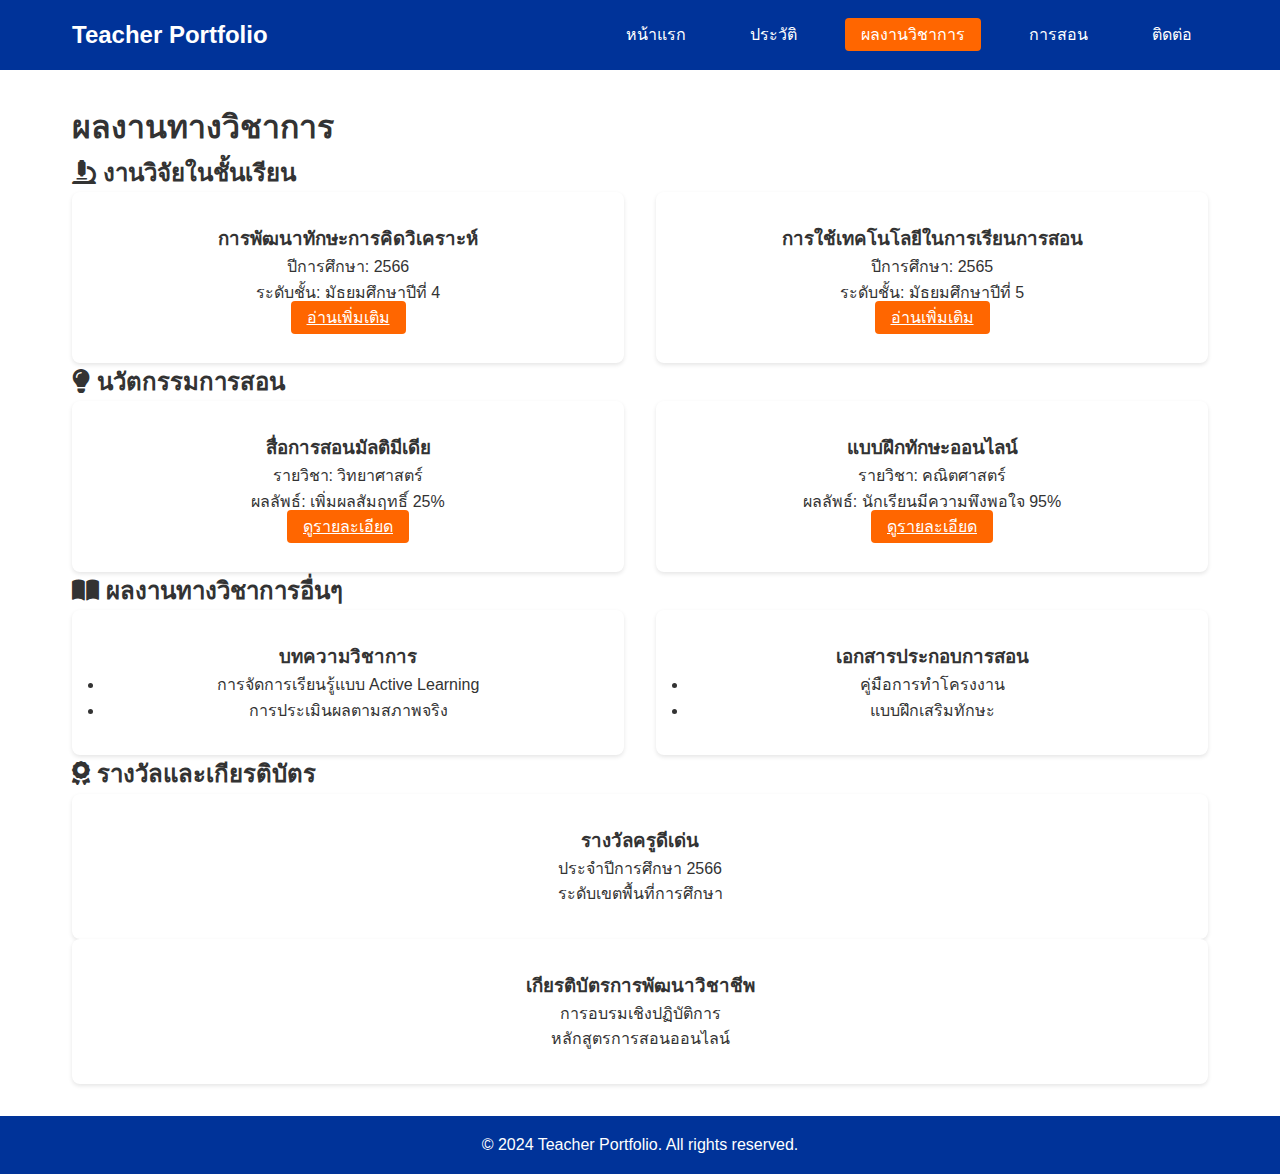
<file: academic.html>
<!DOCTYPE html>
<html lang="th">
<head>
    <meta charset="UTF-8">
    <meta name="viewport" content="width=device-width, initial-scale=1.0">
    <title>Portfolio - ผลงานวิชาการ</title>
    <link rel="stylesheet" href="css/style.css">
    <link rel="stylesheet" href="https://cdnjs.cloudflare.com/ajax/libs/font-awesome/6.0.0/css/all.min.css">
</head>
<body>
    <nav>
        <div class="nav-container">
            <div class="logo">Teacher Portfolio</div>
            <ul class="nav-links">
                <li><a href="index.html">หน้าแรก</a></li>
                <li><a href="profile.html">ประวัติ</a></li>
                <li><a href="academic.html" class="active">ผลงานวิชาการ</a></li>
                <li><a href="teaching.html">การสอน</a></li>
                <li><a href="contact.html">ติดต่อ</a></li>
            </ul>
        </div>
    </nav>

    <main class="container">
        <h1>ผลงานทางวิชาการ</h1>
        
        <!-- งานวิจัย -->
        <section class="academic-section">
            <h2><i class="fas fa-microscope"></i> งานวิจัยในชั้นเรียน</h2>
            <div class="academic-grid">
                <div class="card">
                    <h3>การพัฒนาทักษะการคิดวิเคราะห์</h3>
                    <p>ปีการศึกษา: 2566</p>
                    <p>ระดับชั้น: มัธยมศึกษาปีที่ 4</p>
                    <a href="#" class="btn">อ่านเพิ่มเติม</a>
                </div>
                <div class="card">
                    <h3>การใช้เทคโนโลยีในการเรียนการสอน</h3>
                    <p>ปีการศึกษา: 2565</p>
                    <p>ระดับชั้น: มัธยมศึกษาปีที่ 5</p>
                    <a href="#" class="btn">อ่านเพิ่มเติม</a>
                </div>
            </div>
        </section>

        <!-- นวัตกรรมการสอน -->
        <section class="academic-section">
            <h2><i class="fas fa-lightbulb"></i> นวัตกรรมการสอน</h2>
            <div class="academic-grid">
                <div class="card">
                    <h3>สื่อการสอนมัลติมีเดีย</h3>
                    <p>รายวิชา: วิทยาศาสตร์</p>
                    <p>ผลลัพธ์: เพิ่มผลสัมฤทธิ์ 25%</p>
                    <a href="#" class="btn">ดูรายละเอียด</a>
                </div>
                <div class="card">
                    <h3>แบบฝึกทักษะออนไลน์</h3>
                    <p>รายวิชา: คณิตศาสตร์</p>
                    <p>ผลลัพธ์: นักเรียนมีความพึงพอใจ 95%</p>
                    <a href="#" class="btn">ดูรายละเอียด</a>
                </div>
            </div>
        </section>

        <!-- ผลงานทางวิชาการอื่นๆ -->
        <section class="academic-section">
            <h2><i class="fas fa-book-open"></i> ผลงานทางวิชาการอื่นๆ</h2>
            <div class="academic-grid">
                <div class="card">
                    <h3>บทความวิชาการ</h3>
                    <ul class="academic-list">
                        <li>การจัดการเรียนรู้แบบ Active Learning</li>
                        <li>การประเมินผลตามสภาพจริง</li>
                    </ul>
                </div>
                <div class="card">
                    <h3>เอกสารประกอบการสอน</h3>
                    <ul class="academic-list">
                        <li>คู่มือการทำโครงงาน</li>
                        <li>แบบฝึกเสริมทักษะ</li>
                    </ul>
                </div>
            </div>
        </section>

        <!-- รางวัลและเกียรติบัตร -->
        <section class="academic-section">
            <h2><i class="fas fa-award"></i> รางวัลและเกียรติบัตร</h2>
            <div class="awards-grid">
                <div class="card">
                    <h3>รางวัลครูดีเด่น</h3>
                    <p>ประจำปีการศึกษา 2566</p>
                    <p>ระดับเขตพื้นที่การศึกษา</p>
                </div>
                <div class="card">
                    <h3>เกียรติบัตรการพัฒนาวิชาชีพ</h3>
                    <p>การอบรมเชิงปฏิบัติการ</p>
                    <p>หลักสูตรการสอนออนไลน์</p>
                </div>
            </div>
        </section>
    </main>

    <footer>
        <p>&copy; 2024 Teacher Portfolio. All rights reserved.</p>
    </footer>
</body>
</html>
</file>
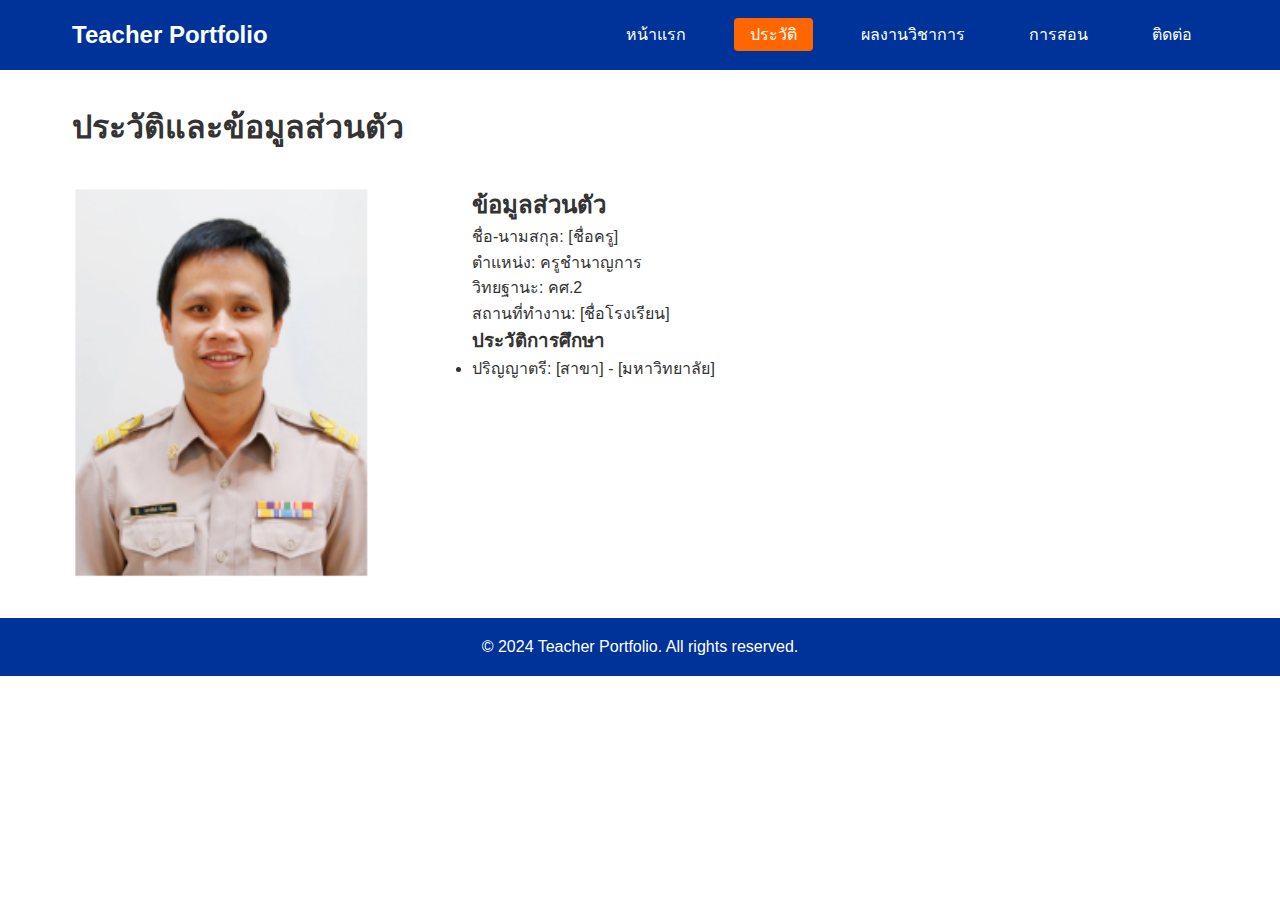
<file: profile.html>
<!-- profile.html -->
<!DOCTYPE html>
<html lang="th">
<head>
    <meta charset="UTF-8">
    <meta name="viewport" content="width=device-width, initial-scale=1.0">
    <title>Portfolio - ประวัติ</title>
    <link rel="stylesheet" href="css/style.css">
    <link rel="stylesheet" href="https://cdnjs.cloudflare.com/ajax/libs/font-awesome/6.0.0/css/all.min.css">
</head>
<body>
    <nav>
        <div class="nav-container">
            <div class="logo">Teacher Portfolio</div>
            <ul class="nav-links">
                <li><a href="index.html">หน้าแรก</a></li>
                <li><a href="profile.html" class="active">ประวัติ</a></li>
                <li><a href="academic.html">ผลงานวิชาการ</a></li>
                <li><a href="teaching.html">การสอน</a></li>
                <li><a href="contact.html">ติดต่อ</a></li>
            </ul>
        </div>
    </nav>

    <main class="container">
        <h1>ประวัติและข้อมูลส่วนตัว</h1>
        <div class="profile-section">
            <div>
                <img src="images/myimage.png" alt="Profile" class="profile-image">
            </div>
            <div>
                <h2>ข้อมูลส่วนตัว</h2>
                <p>ชื่อ-นามสกุล: [ชื่อครู]</p>
                <p>ตำแหน่ง: ครูชำนาญการ</p>
                <p>วิทยฐานะ: คศ.2</p>
                <p>สถานที่ทำงาน: [ชื่อโรงเรียน]</p>
                
                <h3>ประวัติการศึกษา</h3>
                <ul>
                    <li>ปริญญาตรี: [สาขา] - [มหาวิทยาลัย]</li>
                </ul>
            </div>
        </div>
    </main>

    <footer>
        <p>&copy; 2024 Teacher Portfolio. All rights reserved.</p>
    </footer>
</body>
</html>
</file>
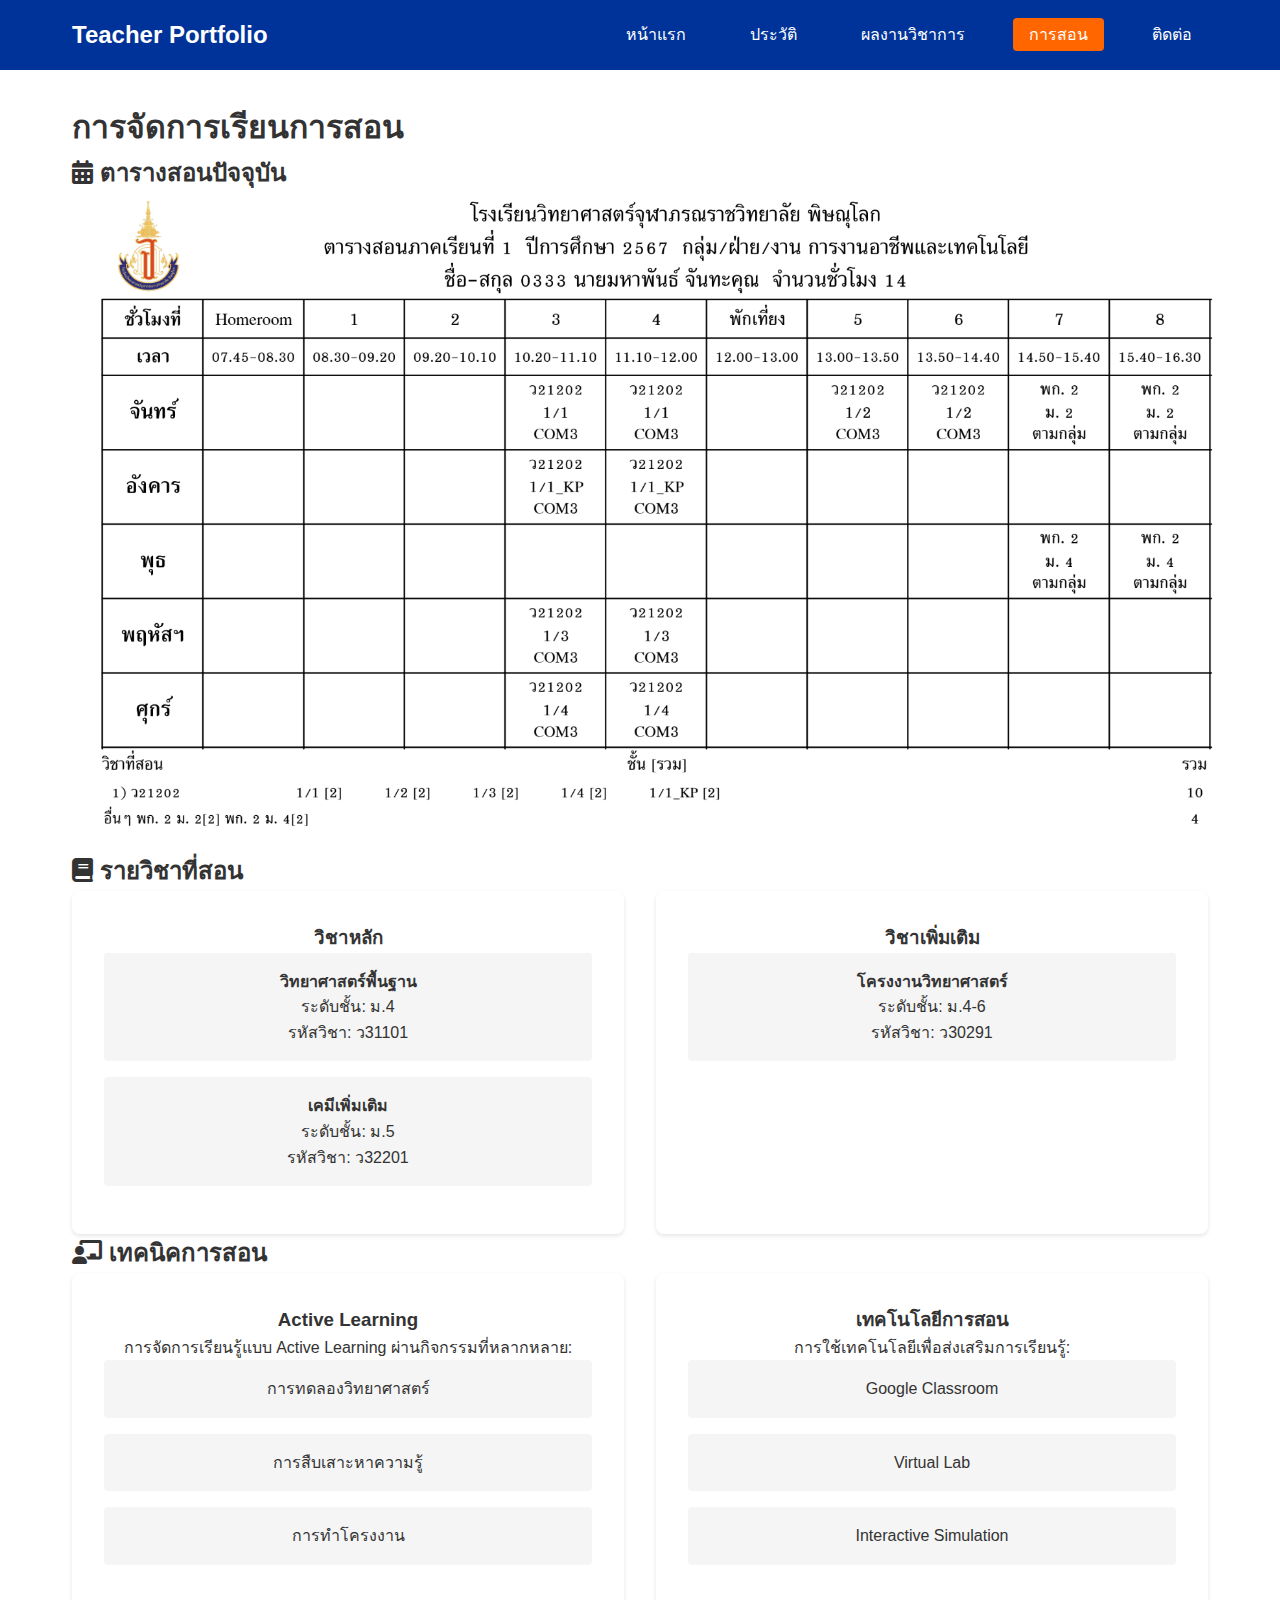
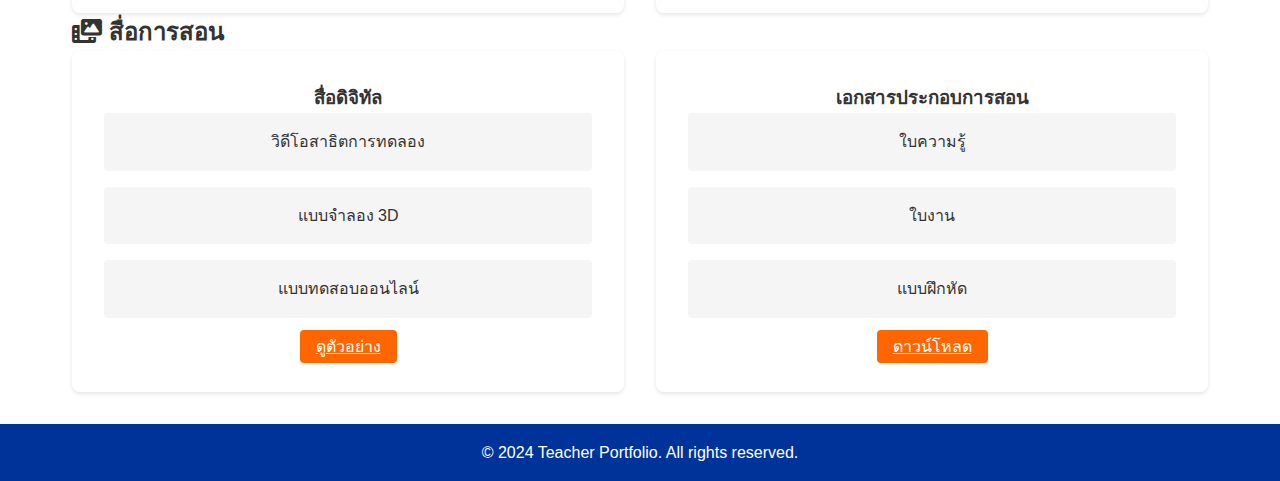
<file: teaching.html>
<!DOCTYPE html>
<html lang="th">
<head>
    <meta charset="UTF-8">
    <meta name="viewport" content="width=device-width, initial-scale=1.0">
    <title>Portfolio - การสอน</title>
    <link rel="stylesheet" href="css/style.css">
    <link rel="stylesheet" href="https://cdnjs.cloudflare.com/ajax/libs/font-awesome/6.0.0/css/all.min.css">
</head>
<body>
    <nav>
        <div class="nav-container">
            <div class="logo">Teacher Portfolio</div>
            <ul class="nav-links">
                <li><a href="index.html">หน้าแรก</a></li>
                <li><a href="profile.html">ประวัติ</a></li>
                <li><a href="academic.html">ผลงานวิชาการ</a></li>
                <li><a href="teaching.html" class="active">การสอน</a></li>
                <li><a href="contact.html">ติดต่อ</a></li>
            </ul>
        </div>
    </nav>

    <main class="container">
        <h1>การจัดการเรียนการสอน</h1>

        <!-- ตารางสอน -->
        <section class="teaching-section">
            <h2><i class="fas fa-calendar-alt"></i> ตารางสอนปัจจุบัน</h2>
            <div class="table-responsive">
                <table class="teaching-table">
                    <img src="images/22567.png" alt="time table" width="1170">
                </table>
            </div>
        </section>

        <!-- รายวิชาที่สอน -->
        <section class="teaching-section">
            <h2><i class="fas fa-book"></i> รายวิชาที่สอน</h2>
            <div class="academic-grid">
                <div class="card">
                    <h3>วิชาหลัก</h3>
                    <ul class="teaching-list">
                        <li>
                            <h4>วิทยาศาสตร์พื้นฐาน</h4>
                            <p>ระดับชั้น: ม.4</p>
                            <p>รหัสวิชา: ว31101</p>
                        </li>
                        <li>
                            <h4>เคมีเพิ่มเติม</h4>
                            <p>ระดับชั้น: ม.5</p>
                            <p>รหัสวิชา: ว32201</p>
                        </li>
                    </ul>
                </div>
                <div class="card">
                    <h3>วิชาเพิ่มเติม</h3>
                    <ul class="teaching-list">
                        <li>
                            <h4>โครงงานวิทยาศาสตร์</h4>
                            <p>ระดับชั้น: ม.4-6</p>
                            <p>รหัสวิชา: ว30291</p>
                        </li>
                    </ul>
                </div>
            </div>
        </section>

        <!-- เทคนิคการสอน -->
        <section class="teaching-section">
            <h2><i class="fas fa-chalkboard-teacher"></i> เทคนิคการสอน</h2>
            <div class="academic-grid">
                <div class="card">
                    <h3>Active Learning</h3>
                    <p>การจัดการเรียนรู้แบบ Active Learning ผ่านกิจกรรมที่หลากหลาย:</p>
                    <ul class="teaching-list">
                        <li>การทดลองวิทยาศาสตร์</li>
                        <li>การสืบเสาะหาความรู้</li>
                        <li>การทำโครงงาน</li>
                    </ul>
                </div>
                <div class="card">
                    <h3>เทคโนโลยีการสอน</h3>
                    <p>การใช้เทคโนโลยีเพื่อส่งเสริมการเรียนรู้:</p>
                    <ul class="teaching-list">
                        <li>Google Classroom</li>
                        <li>Virtual Lab</li>
                        <li>Interactive Simulation</li>
                    </ul>
                </div>
            </div>
        </section>

        <!-- สื่อการสอน -->
        <section class="teaching-section">
            <h2><i class="fas fa-photo-video"></i> สื่อการสอน</h2>
            <div class="academic-grid">
                <div class="card">
                    <h3>สื่อดิจิทัล</h3>
                    <ul class="teaching-list">
                        <li>วิดีโอสาธิตการทดลอง</li>
                        <li>แบบจำลอง 3D</li>
                        <li>แบบทดสอบออนไลน์</li>
                    </ul>
                    <a href="#" class="btn">ดูตัวอย่าง</a>
                </div>
                <div class="card">
                    <h3>เอกสารประกอบการสอน</h3>
                    <ul class="teaching-list">
                        <li>ใบความรู้</li>
                        <li>ใบงาน</li>
                        <li>แบบฝึกหัด</li>
                    </ul>
                    <a href="#" class="btn">ดาวน์โหลด</a>
                </div>
            </div>
        </section>
    </main>

    <footer>
        <p>&copy; 2024 Teacher Portfolio. All rights reserved.</p>
    </footer>
</body>
</html>
</file>
<file: css/style.css>
/* Global Styles */
:root {
    --primary-color: #003399;    /* น้ำเงิน */
    --secondary-color: #FF6600;  /* แสด */
    --text-color: #333;
    --light-bg: #f5f5f5;
    --white: #ffffff;
}

* {
    margin: 0;
    padding: 0;
    box-sizing: border-box;
}

body {
    font-family: 'Sarabun', sans-serif;
    line-height: 1.6;
    color: var(--text-color);
}

/* Navigation */
nav {
    background-color: var(--primary-color);
    padding: 1rem 0;
    position: sticky;
    top: 0;
    z-index: 1000;
}

.nav-container {
    max-width: 1200px;
    margin: 0 auto;
    display: flex;
    justify-content: space-between;
    align-items: center;
    padding: 0 2rem;
}

.logo {
    color: var(--white);
    font-size: 1.5rem;
    font-weight: bold;
}

.nav-links {
    display: flex;
    list-style: none;
    gap: 2rem;
}

.nav-links a {
    color: var(--white);
    text-decoration: none;
    padding: 0.5rem 1rem;
    border-radius: 4px;
    transition: background-color 0.3s;
}

.nav-links a:hover,
.nav-links a.active {
    background-color: var(--secondary-color);
}

/* Slider */
.slider-container {
    position: relative;
    height: 400px;
    overflow: hidden;
}

.slider {
    height: 100%;
}

.slide {
    position: absolute;
    width: 100%;
    height: 100%;
    opacity: 0;
    transition: opacity 0.5s ease-in-out;
}

.slide.active {
    opacity: 1;
}

.slide img {
    width: 100%;
    height: 100%;
    object-fit: cover;
}

.slide-content {
    position: absolute;
    top: 50%;
    left: 50%;
    transform: translate(-50%, -50%);
    text-align: center;
    color: var(--white);
    text-shadow: 2px 2px 4px rgba(0,0,0,0.5);
}

.prev-btn,
.next-btn {
    position: absolute;
    top: 50%;
    transform: translateY(-50%);
    background-color: rgba(0,0,0,0.5);
    color: var(--white);
    padding: 1rem;
    border: none;
    cursor: pointer;
    font-size: 1.5rem;
}

.prev-btn { left: 1rem; }
.next-btn { right: 1rem; }

/* Main Content */
.container {
    max-width: 1200px;
    margin: 2rem auto;
    padding: 0 2rem;
}

.highlights {
    margin: 3rem 0;
}

.highlights h2 {
    text-align: center;
    color: var(--primary-color);
    margin-bottom: 2rem;
}

.grid {
    display: grid;
    grid-template-columns: repeat(auto-fit, minmax(250px, 1fr));
    gap: 2rem;
}

.card {
    background-color: var(--white);
    padding: 2rem;
    border-radius: 8px;
    box-shadow: 0 2px 4px rgba(0,0,0,0.1);
    text-align: center;
    transition: transform 0.3s;
}

.card:hover {
    transform: translateY(-5px);
}

.card i {
    font-size: 2.5rem;
    color: var(--secondary-color);
    margin-bottom: 1rem;
}

/* Profile Page */
.profile-section {
    display: grid;
    grid-template-columns: 1fr 2fr;
    gap: 2rem;
    margin: 2rem 0;
}

.profile-image {
    width: 100%;
    max-width: 300px;
    border-radius: 8px;
}

/* Academic Page */
.academic-grid {
    display: grid;
    grid-template-columns: repeat(auto-fit, minmax(300px, 1fr));
    gap: 2rem;
}

/* Teaching Page */
.teaching-list {
    list-style: none;
}

.teaching-list li {
    margin-bottom: 1rem;
    padding: 1rem;
    background-color: var(--light-bg);
    border-radius: 4px;
}

/* Contact Page */
.contact-form {
    max-width: 600px;
    margin: 0 auto;
}

.form-group {
    margin-bottom: 1.5rem;
}

.form-group label {
    display: block;
    margin-bottom: 0.5rem;
}

.form-group input,
.form-group textarea {
    width: 100%;
    padding: 0.5rem;
    border: 1px solid #ddd;
    border-radius: 4px;
}

.btn {
    background-color: var(--secondary-color);
    color: var(--white);
    padding: 0.5rem 1rem;
    border: none;
    border-radius: 4px;
    cursor: pointer;
}

.btn:hover {
    opacity: 0.9;
}

/* Footer */
footer {
    background-color: var(--primary-color);
    color: var(--white);
    text-align: center;
    padding: 1rem;
    margin-top: 2rem;
}

/* Responsive Design */
@media (max-width: 768px) {
    .nav-container {
        flex-direction: column;
        padding: 1rem;
    }
    
    .nav-links {
        flex-direction: column;
        gap: 1rem;
        margin-top: 1rem;
    }

    .profile-section {
        grid-template-columns: 1fr;
    }
}
/* News Section Styles */
.tech-news {
    margin: 3rem 0;
}

.news-grid {
    display: grid;
    grid-template-columns: repeat(auto-fit, minmax(300px, 1fr));
    gap: 2rem;
    margin: 2rem 0;
}

.news-card {
    background: var(--white);
    border-radius: 8px;
    overflow: hidden;
    box-shadow: 0 2px 4px rgba(0,0,0,0.1);
    transition: transform 0.3s ease;
}

.news-card:hover {
    transform: translateY(-5px);
}

.news-image {
    width: 100%;
    height: 200px;
    overflow: hidden;
}

.news-image img {
    width: 100%;
    height: 100%;
    object-fit: cover;
}

.news-content {
    padding: 1.5rem;
}

.news-date {
    color: #666;
    font-size: 0.9rem;
    display: block;
    margin-bottom: 0.5rem;
}

.news-card h3 {
    color: var(--primary-color);
    margin: 0.5rem 0;
    font-size: 1.2rem;
}

.news-card p {
    color: var(--text-color);
    margin-bottom: 1rem;
    line-height: 1.5;
}

.view-all-news {
    text-align: center;
    margin-top: 2rem;
}

.btn-large {
    padding: 0.8rem 2rem;
    font-size: 1.1rem;
}
/* News Page Specific Styles */
.news-header {
    text-align: center;
    margin: 2rem 0;
}

.news-categories {
    display: flex;
    flex-wrap: wrap;
    justify-content: center;
    gap: 1rem;
    margin: 2rem 0;
}

.category-btn {
    padding: 0.5rem 1.5rem;
    border: 2px solid var(--primary-color);
    border-radius: 25px;
    background: none;
    color: var(--primary-color);
    cursor: pointer;
    transition: all 0.3s ease;
}

.category-btn:hover,
.category-btn.active {
    background: var(--primary-color);
    color: var(--white);
}

.featured-news {
    margin: 3rem 0;
}

.featured-news-card {
    background: var(--white);
    border-radius: 12px;
    overflow: hidden;
    box-shadow: 0 4px 6px rgba(0,0,0,0.1);
}

.featured-news-card .news-image {
    height: 400px;
    position: relative;
}

.news-category {
    position: absolute;
    top: 1rem;
    left: 1rem;
    background: var(--primary-color);
    color: var(--white);
    padding: 0.5rem 1rem;
    border-radius: 20px;
    font-size: 0.9rem;
}

.news-content {
    position: relative;
}

.search-box {
    background: var(--white);
    padding: 1.5rem;
    border-radius: 8px;
    box-shadow: 0 2px 4px rgba(0,0,0,0.1);
    margin: 2rem 0;
}

.search-form {
    display: flex;
    gap: 1rem;
}

.search-form input {
    flex: 1;
    padding: 0.5rem 1rem;
    border: 1px solid #ddd;
    border-radius: 4px;
}

.load-more {
    text-align: center;
    margin: 3rem 0;
}

.btn-large {
    padding: 1rem 3rem;
    font-size: 1.1rem;
}
/* Gallery Styles */
.gallery-header {
    text-align: center;
    margin: 2rem 0;
}

.album-categories {
    display: flex;
    flex-wrap: wrap;
    justify-content: center;
    gap: 1rem;
    margin: 2rem 0;
}

.gallery-albums {
    display: grid;
    grid-template-columns: repeat(auto-fill, minmax(300px, 1fr));
    gap: 2rem;
    padding: 2rem 0;
}

.album-card {
    background: var(--white);
    border-radius: 8px;
    overflow: hidden;
    box-shadow: 0 2px 4px rgba(0,0,0,0.1);
    transition: transform 0.3s ease;
}

.album-card:hover {
    transform: translateY(-5px);
}

.album-cover {
    position: relative;
    height: 220px;
    overflow: hidden;
}

.album-cover img {
    width: 100%;
    height: 100%;
    object-fit: cover;
    transition: transform 0.3s ease;
}

.album-card:hover .album-cover img {
    transform: scale(1.1);
}

.album-overlay {
    position: absolute;
    top: 0;
    left: 0;
    right: 0;
    bottom: 0;
    background: rgba(0,0,0,0.3);
    display: flex;
    align-items: center;
    justify-content: center;
    opacity: 0;
    transition: opacity 0.3s ease;
}

.album-card:hover .album-overlay {
    opacity: 1;
}

.image-count {
    color: var(--white);
    background: rgba(0,0,0,0.5);
    padding: 0.5rem 1rem;
    border-radius: 20px;
}

.album-info {
    padding: 1.5rem;
}

.album-info h3 {
    color: var(--primary-color);
    margin-bottom: 0.5rem;
}

.album-info p {
    color: var(--text-color);
    font-size: 0.9rem;
    margin-bottom: 0.5rem;
}

.album-date {
    color: #666;
    font-size: 0.8rem;
    display: block;
}

/* Photo Grid in Album View */
.album-view {
    margin: 2rem 0;
}

.album-title {
    margin-bottom: 2rem;
    text-align: center;
    color: var(--primary-color);
}

.photo-grid {
    display: grid;
    grid-template-columns: repeat(auto-fill, minmax(200px, 1fr));
    gap: 1rem;
}

.photo-grid a {
    display: block;
    height: 200px;
    overflow: hidden;
    border-radius: 8px;
}

.photo-grid img {
    width: 100%;
    height: 100%;
    object-fit: cover;
    transition: transform 0.3s ease;
}

.photo-grid a:hover img {
    transform: scale(1.1);
}

/* Lightbox Customization */
.lb-data .lb-caption {
    font-size: 1rem;
    font-weight: bold;
    color: var(--white);
}

.lb-data .lb-number {
    font-size: 0.9rem;
}

/* Responsive */
@media (max-width: 768px) {
    .album-categories {
        flex-direction: column;
        padding: 0 1rem;
    }

    .gallery-albums {
        grid-template-columns: repeat(auto-fill, minmax(250px, 1fr));
        padding: 1rem;
    }

    .photo-grid {
        grid-template-columns: repeat(auto-fill, minmax(150px, 1fr));
    }
}
@media (max-width: 768px) {
    .news-categories {
        flex-direction: column;
        align-items: stretch;
    }
    
    .featured-news-card .news-image {
        height: 300px;
    }
}

@media (max-width: 768px) {
    .news-grid {
        grid-template-columns: 1fr;
    }
}
</file>
